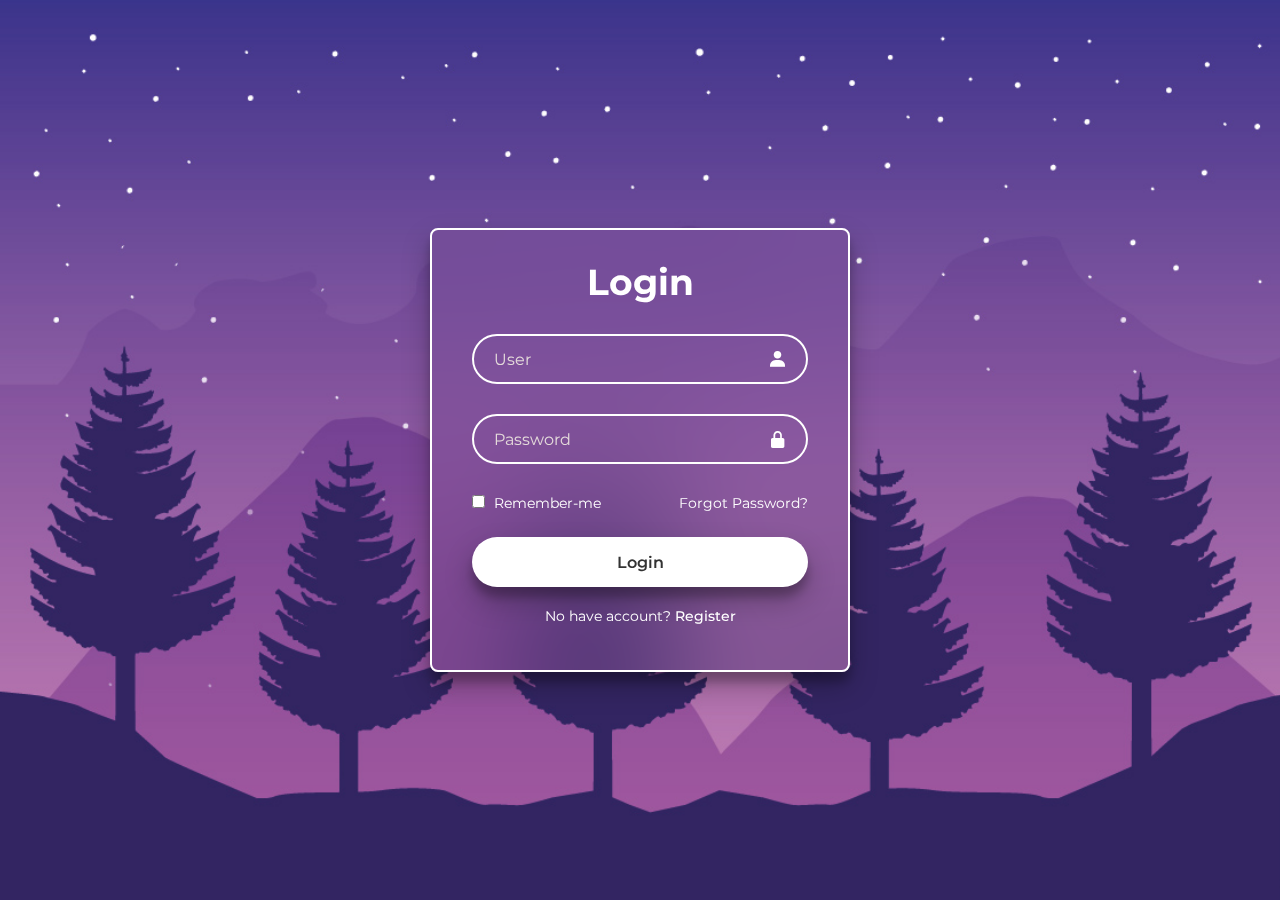
<file: index.html>
<!DOCTYPE html>
<html lang="pt-br">
<head>
  <meta charset="UTF-8">
  <meta name="viewport" content="width=device-width, initial-scale=1.0">
  <title>Home</title>
  <link rel="stylesheet" href="style.css">
  <link
href='https://unpkg.com/boxicons@2.1.4/css/boxicons.min.css'
rel='stylesheet'>
<link rel="shortcut icon" href="templates/fav.png" type="image/x-icon">
</head>
<body>
  <main class="container">

    <form action="">
      <h1>Login </h1>
      <div class="input-box">
        <input placeholder="User" type="email" class="input-panel">
        <i class="bx bxs-user"></i>
      </div>
      <div class="input-box">
        <input placeholder="Password" type="password" class="input-panel">
        <i class="bx bxs-lock-alt"></i>
      </div>

      <div class="remember-forgot">
          <label for="">
            <input type="checkbox" class="input-remember">
            Remember-me
          </label>
          <a href="forgot/forgot.html" target="_blank">Forgot Password?</a>
      </div>


      <button type="submit" class="login">Login</button>

      <div class="register-link">
        <p>No have account? <a href="register/register.html" target="_blank">Register</a></p>
      </div>
    </form>

  </main>
</body>
</html>
</file>
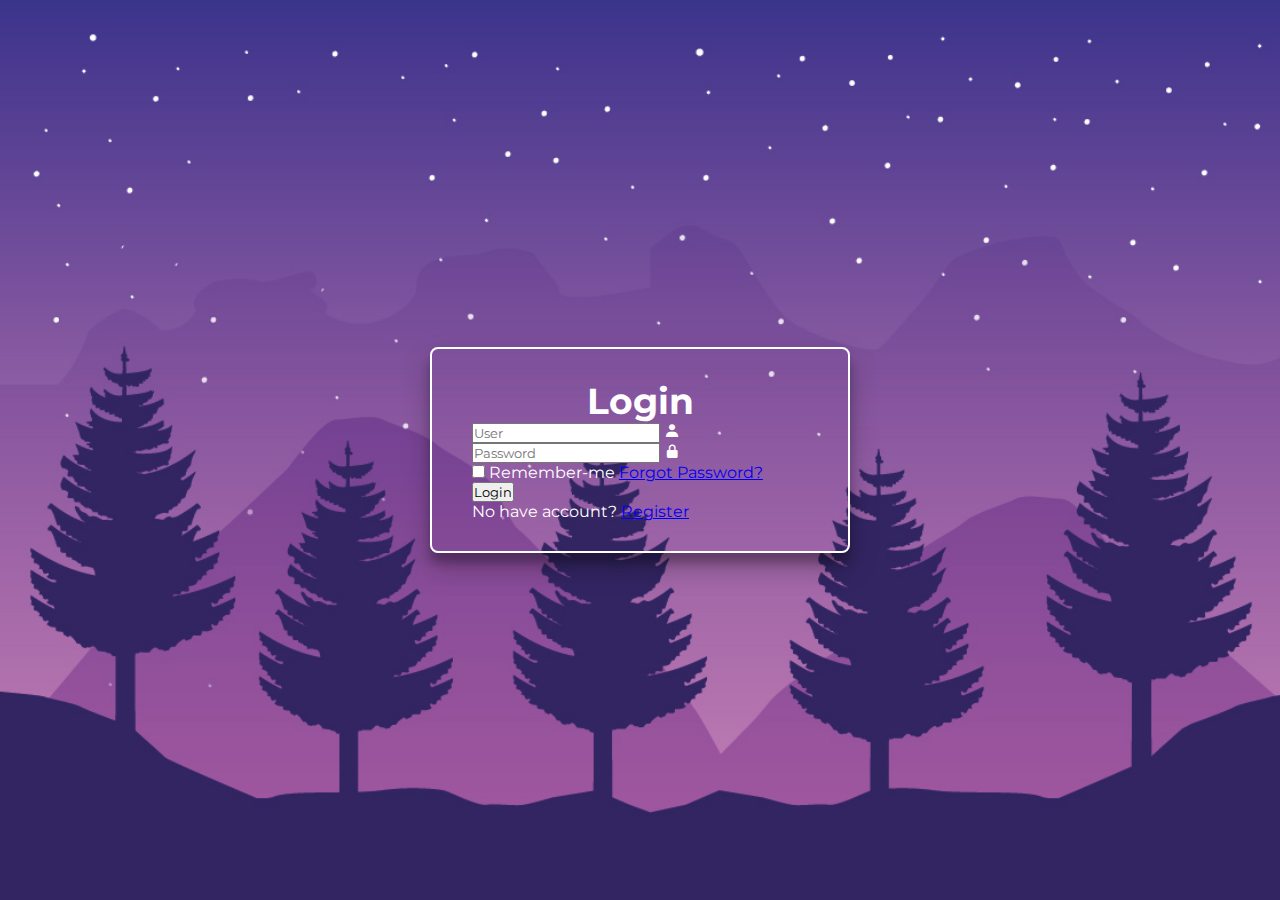
<file: app/index.html>
<!DOCTYPE html>
<html lang="pt-br">
<head>
  <meta charset="UTF-8">
  <meta name="viewport" content="width=device-width, initial-scale=1.0">
  <title>Project 1</title>
  <link rel="stylesheet" href="style.css">
  <link
href='https://unpkg.com/boxicons@2.1.4/css/boxicons.min.css'
rel='stylesheet'>
</head>
<body>
  <main class="container">

    <form action="">
      <h1>Login </h1>
      <div class="input-box">
        <input placeholder="User" type="email" class="input-panel">
        <i class="bx bxs-user"></i>
      </div>
      <div class="input-box">
        <input placeholder="Password" type="password" class="input-panel">
        <i class="bx bxs-lock-alt"></i>
      </div>

      <div class="remember-forgot">
          <label for="">
            <input type="checkbox" class="input-remember">
            Remember-me
          </label>
          <a href="forgot/forgot.html">Forgot Password?</a>
      </div>


      <button type="submit" class="login">Login</button>

      <div class="register-link">
        <p>No have account? <a href="#">Register</a></p>
      </div>
    </form>

  </main>
</body>
</html>
</file>
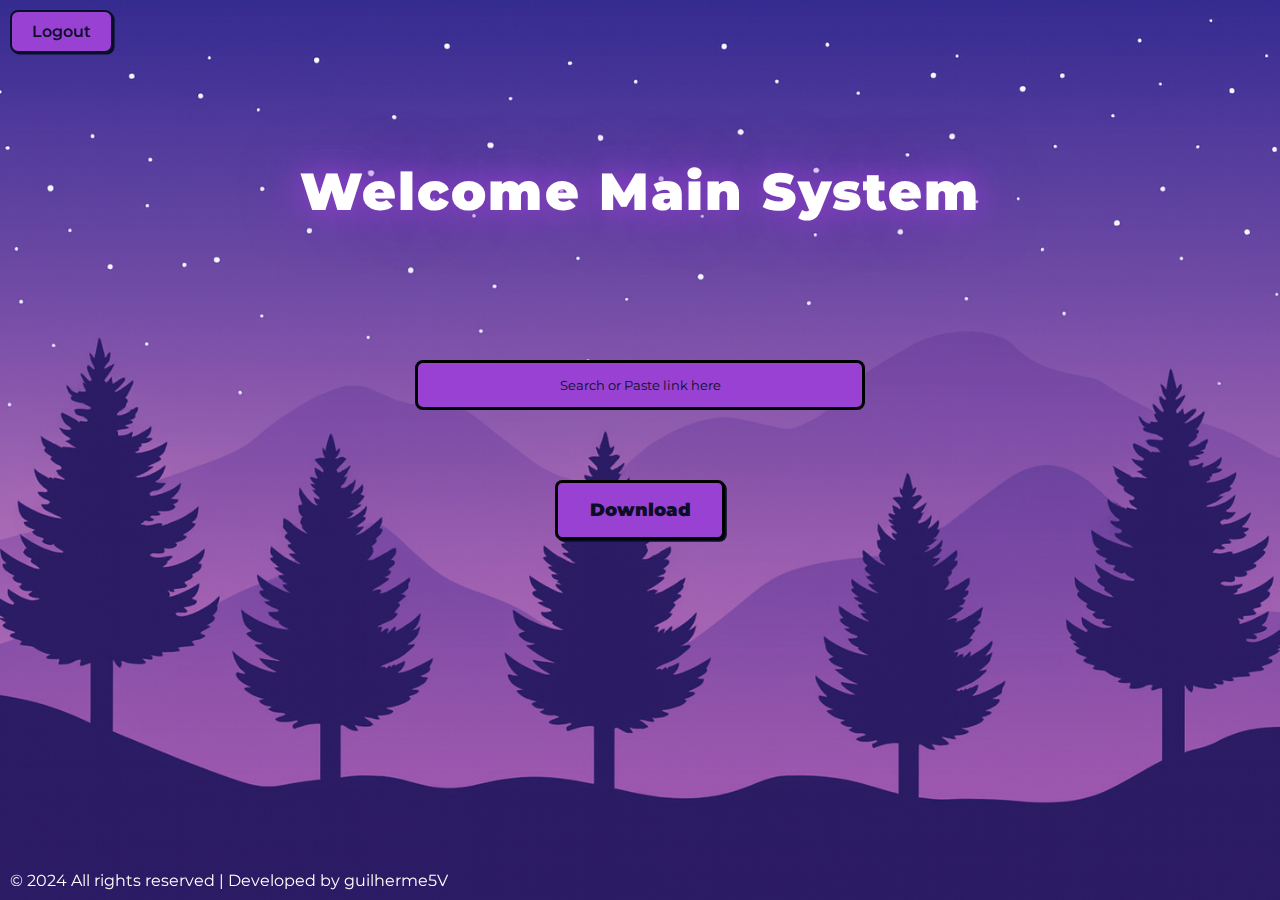
<file: system/index.html>
<!DOCTYPE html>
<html lang="pt-br">
<head>
  <meta charset="UTF-8">
  <meta name="viewport" content="width=device-width, initial-scale=1.0">
  <title>System</title>
  <link rel="stylesheet" href="style.css">
  <link rel="shortcut icon" href="../templates/fav.png" type="image/x-icon">
</head>
<body>

  <header>

  <div>
      <h1 class="title-main">Welcome Main System</h1>
      <div>

        <a href="#" class="link-logout">
        Logout
      </a>
      </div>
      
    </div>

  </header>
    

    <div class="downloader">
      <input type="text" placeholder="Search or Paste link here" autocomplete="off" class="link">

    </div>
    <div>
      <input type="text" placeholder="Download" class="btn-download">
    </div>

    <footer>
      <p class="footer-text">© 2024 All rights reserved | Developed by guilherme5V </p>
    </footer>
</body>
</html>
</file>
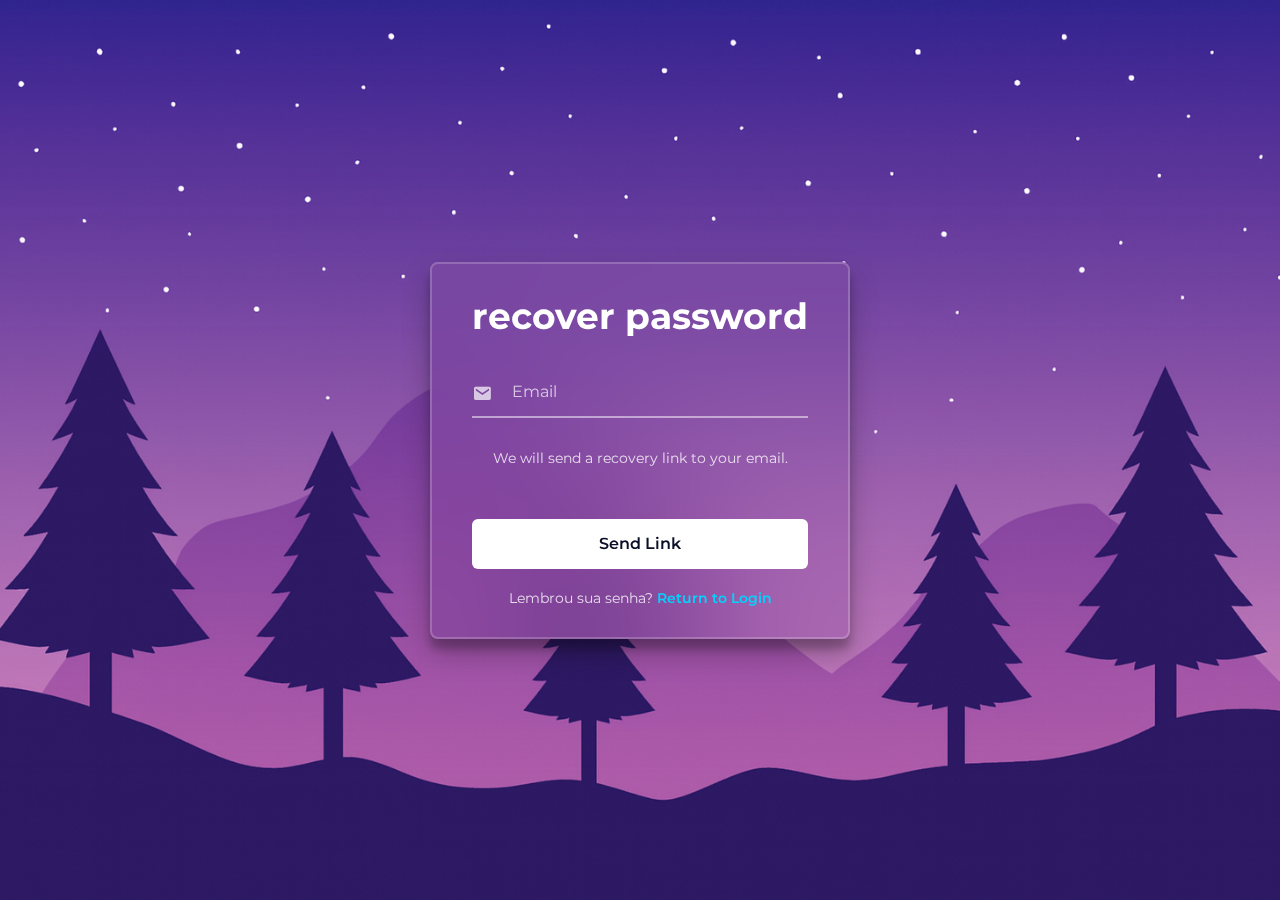
<file: forgot/forgot.html>
<!DOCTYPE html>
<html lang="pt-br">
<head>
  <meta charset="UTF-8">
  <meta name="viewport" content="width=device-width, initial-scale=1.0">
  
  <link rel="stylesheet" href="style.css">
  <link href='https://unpkg.com/boxicons@2.1.4/css/boxicons.min.css' rel='stylesheet'>
  <title>Forgot password</title>
  <link rel="shortcut icon" href="../templates/fav.png" type="image/x-icon">
</head>
<body>
  <main class="container">
    <form action="">
      <h1>recover password</h1>
      
      <div class="input-box">
        <input placeholder="Email" type="email" class="input-panel" required>
        <i class="bx bxs-envelope"></i>
      </div>

      <p class="info-text">We will send a recovery link to your email.</p>

      <button type="submit" class="btn-recover">Send Link</button>

      <div class="back-login">
        <p>Lembrou sua senha? <a href="../index.html" target="_blank">Return to Login</a></p>
      </div>
    </form>
  </main>
</body>
</html>
</file>
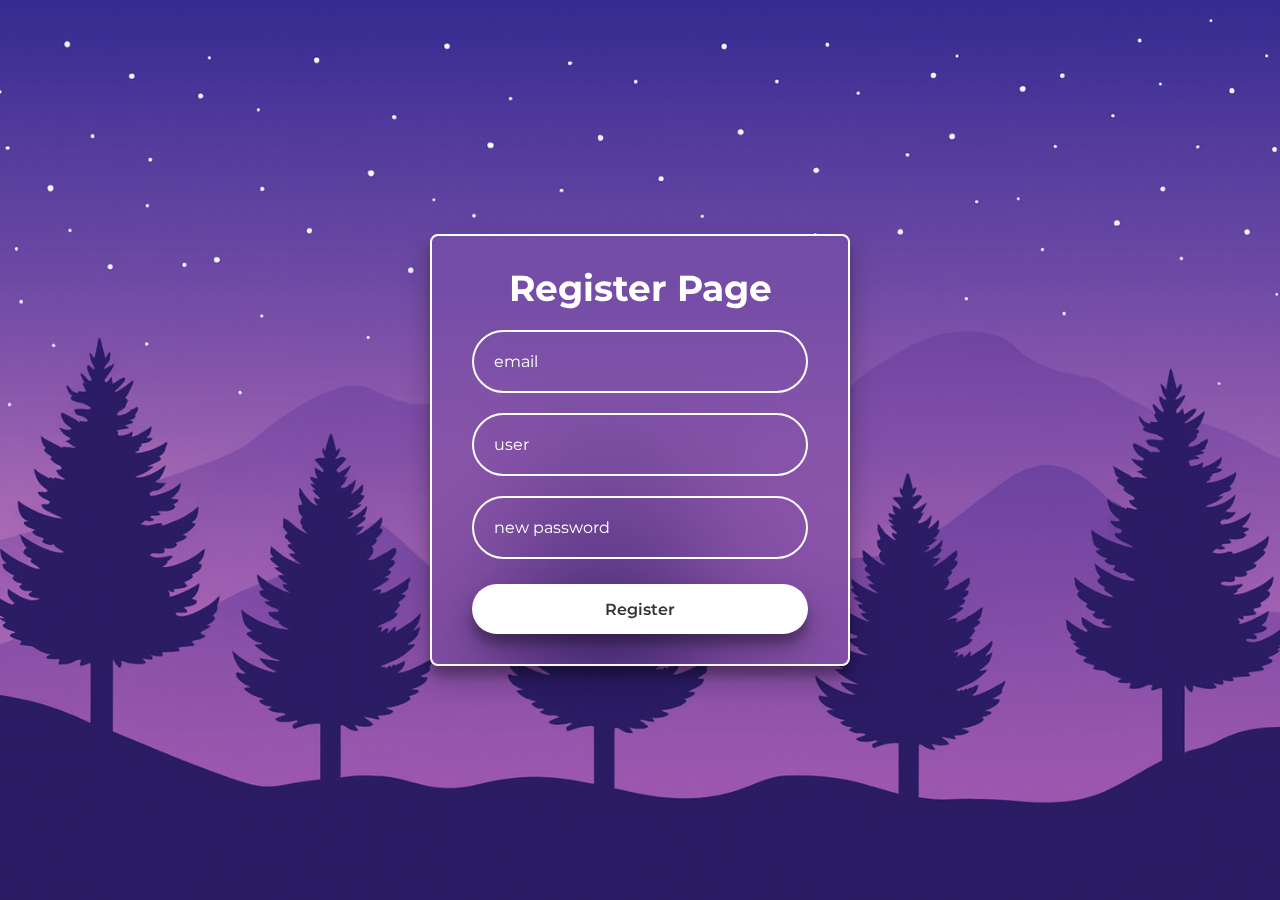
<file: register/register.html>
<!DOCTYPE html>
<html lang="pt-br">
<head>
  <meta charset="UTF-8">
  <meta name="viewport" content="width=device-width, initial-scale=1.0">
  <title>Register</title>
  <link rel="stylesheet" href="style.css">
  <link rel="shortcut icon" href="../templates/fav.png" type="image/x-icon">
</head>
<body>
  <main class="container">
    <form action="" class="main-form">
      <h1>Register Page</h1>

      <div class="input-email">
        <input type="email" email="email" placeholder="email" class="inputs">
        
      </div>
      <div class="input-user" class="input-box">
        
          <input type="text" username="username" placeholder="user" class="inputs">
        
      </div>
        <div class="input-newpassword" class="input-box">
            
              <input type="password" password="password" placeholder="new password" class="inputs">
            
          </div>
        <div class="btn-register">
          <button type="submit" class="register">Register</button>
        </div>
    </form>
  </main>
</body>
</html>
</file>
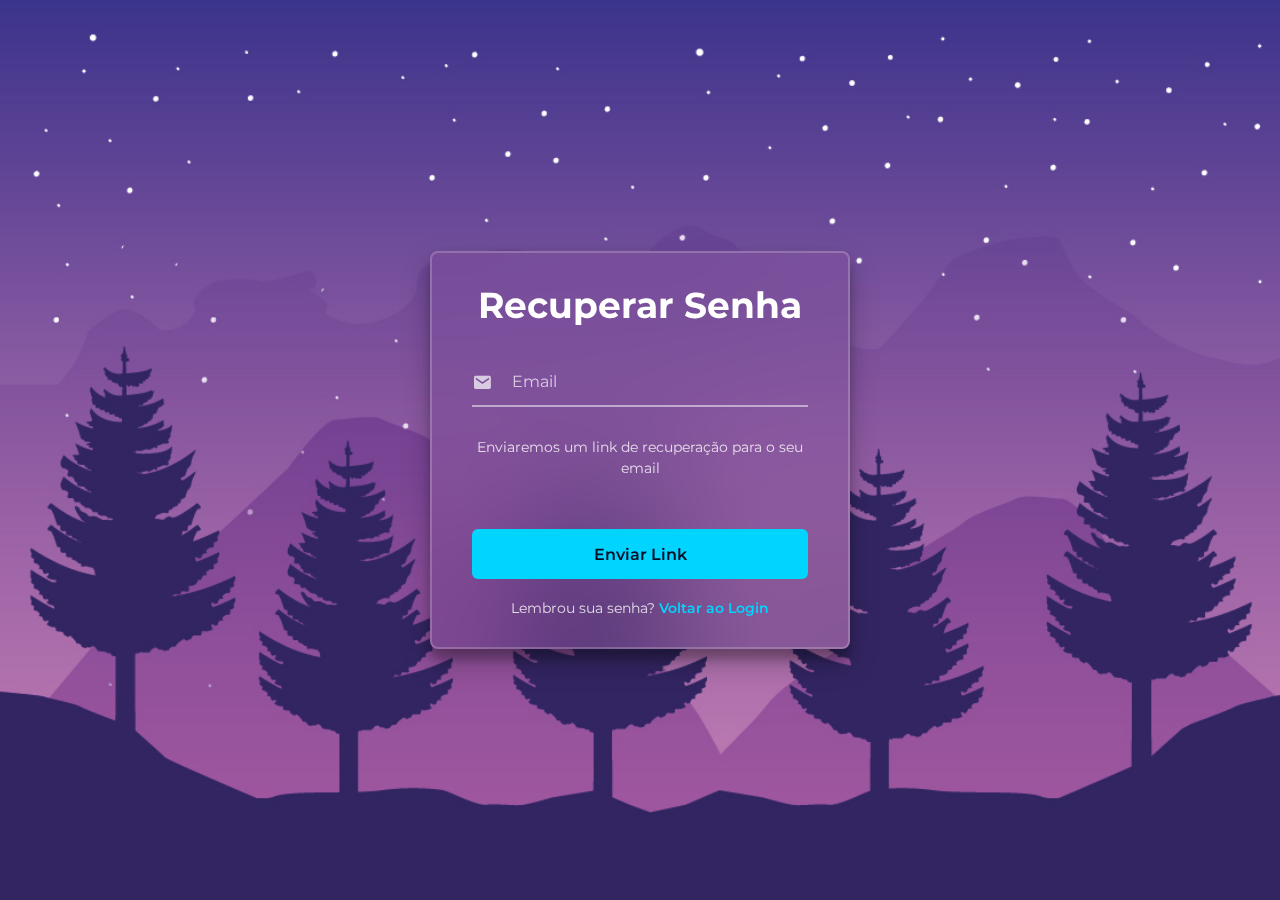
<file: app/forgot/forgot.html>
<!DOCTYPE html>
<html lang="pt-br">
<head>
  <meta charset="UTF-8">
  <meta name="viewport" content="width=device-width, initial-scale=1.0">
  
  <link rel="stylesheet" href="style.css">
  <link href='https://unpkg.com/boxicons@2.1.4/css/boxicons.min.css' rel='stylesheet'>
</head>
<body>
  <main class="container">
    <form action="">
      <h1>Recuperar Senha</h1>
      
      <div class="input-box">
        <input placeholder="Email" type="email" class="input-panel" required>
        <i class="bx bxs-envelope"></i>
      </div>

      <p class="info-text">Enviaremos um link de recuperação para o seu email</p>

      <button type="submit" class="btn-recover">Enviar Link</button>

      <div class="back-login">
        <p>Lembrou sua senha? <a href="../index.html">Voltar ao Login</a></p>
      </div>
    </form>
  </main>
</body>
</html>
</file>
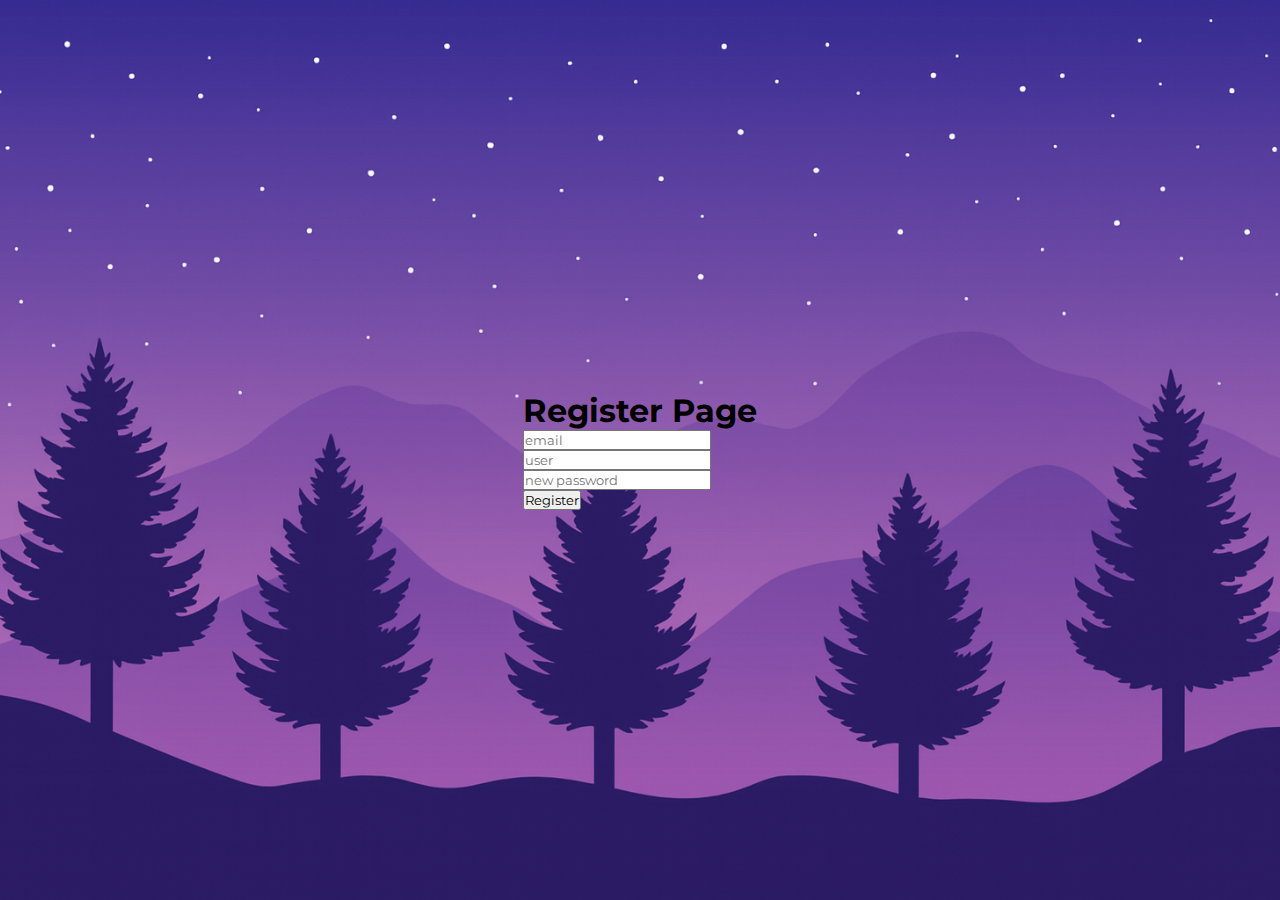
<file: app/register/register.html>
<!DOCTYPE html>
<html lang="pt-br">
<head>
  <meta charset="UTF-8">
  <meta name="viewport" content="width=device-width, initial-scale=1.0">
  <title>Register</title>
  <link rel="stylesheet" href="style.css">
</head>
<body>
  <main class="container">
    <form action="" class="main-form">
      <h1>Register Page</h1>

      <div class="input-email">
        <input type="email" email="email" placeholder="email" class="inputs">
        
      </div>
      <div class="input-user" class="input-box">
        
          <input type="text" username="username" placeholder="user" class="inputs">
        
      </div>
        <div class="input-newpassword" class="input-box">
            
              <input type="password" password="password" placeholder="new password" class="inputs">
            
          </div>
        <div class="btn-register">
          <button type="submit" class="register">Register</button>
        </div>
    </form>
  </main>
</body>
</html>
</file>
<file: style.css>
@import url('https://fonts.googleapis.com/css2?family=Montserrat:ital,wght@0,100..900;1,100..900&display=swap');

* {

  margin: 0;
  padding: 0;
  box-sizing: border-box;
  font-family: "Montserrat", sans-serif;
}

body {

  display: flex;
  justify-content: center;
  align-items: center;
  min-height: 100vh;
  background: url('templates/img.jpg');
  background-size: cover;
  background-position: center;
}

.container{

  width: 420px;
  background-color: transparent;
  border: 2px solid rgba(255, 255, 255, 2);
  border-radius: 8px;
  color: white;
  padding: 30px 40px;
  box-shadow: rgba(0, 0, 0, 0.25) 0px 14px 28px, rgba(0, 0, 0, 0.22) 0px 10px 10px;
  backdrop-filter: blur(80px);
}
.container h1{
  font-size: 36px;
  text-align: center;

}
.input-box{
  position: relative;
  width: 100%;
  height: 50px;
  margin: 30px 0;
  
}

.input-panel{
  width: 100%;
  height: 100%;
  background-color: transparent;
  outline: none;
  border: 2px solid rgba(255, 255, 255, 2);
  border-radius:  40px;
  font-size: 16px;
  color: white;
  padding: 20px 45px 20px 20px;
}


.input-box input::placeholder {
  color: rgb(228, 218, 218);
}

.input-box i{

  position: absolute;
  right: 20px;
  top: 50%;
  transform: translateY(-50%);
  font-size: 20px;
}

.remember-forgot{
  display: flex;
  justify-content: space-between;
  align-items: center;
  font-size: 14px;

}
.remember-forgot label input{
  accent-color: white;
  margin-right: 5px;

}
.remember-forgot a{
  text-decoration: none;
  color: white;
}
.remember-forgot a:hover{
  text-decoration: underline;
}
.login{

  width: 100%;
  height: 50px;
  background-color: white;
  border: none;
  border-radius: 40px;
  cursor: pointer;
  font-size: 16px;
  color: #333;
  font-weight: 600;
  box-shadow: rgba(0, 0, 0, 0.25) 0px 14px 28px, rgba(0, 0, 0, 0.22) 0px 10px 10px;
  margin-top: 25px;

}

.login:hover{
  background-color: transparent;
  border: 2px solid white;
  transition: 0.5s;
}
.register-link{

  text-align: center;
  font-size: 14px;
  margin: 20px 0 15px;
}
.register-link a{
  text-decoration: none;
  color: white;
  font-weight: 500;


}
.register-link a:hover{
  text-decoration: underline;
}
</file>
<file: app/style.css>
@import url('https://fonts.googleapis.com/css2?family=Montserrat:ital,wght@0,100..900;1,100..900&display=swap');

* {

  margin: 0;
  padding: 0;
  box-sizing: border-box;
  font-family: "Montserrat", sans-serif;
}

body {

  display: flex;
  justify-content: center;
  align-items: center;
  min-height: 100vh;
  background: url('templates/img.jpg');
  background-size: cover;
  background-position: center;
}

.container{

  width: 420px;
  background-color: transparent;
  border: 2px solid rgba(255, 255, 255, 2);
  border-radius: 8px;
  color: white;
  padding: 30px 40px;
  box-shadow: rgba(0, 0, 0, 0.25) 0px 14px 28px, rgba(0, 0, 0, 0.22) 0px 10px 10px;
}
.container h1{
  font-size: 36px;
  text-align: center;
  
}
</file>
<file: system/style.css>
@import url('https://fonts.googleapis.com/css2?family=Montserrat:ital,wght@0,100..900;1,100..900&display=swap');

* {

  margin: 0;
  padding: 0;
  box-sizing: border-box;
  font-family: "Montserrat", sans-serif;
}
body {

  display: flex;
  flex-direction: column;
  justify-content: center;
  align-items: center;
  min-height: 100dvh;
  background: url('../templates/register.png');
  background-size: cover;
  background-position: center;
}
.title-main{
  font-size: 52px;
  font-weight: 900;
  color: #ffffff;
  margin-top: -200px;
  text-align: center;
  text-shadow: 0 0 30px #9941d3, 0 0 60px rgba(153, 65, 211, 0.5);
  letter-spacing: 2px;
  transition: all 0.4s ease;
  
}
.title-main:hover{
  color: #9941d3;
  text-shadow: 0 0 40px #9941d3, 0 0 80px rgba(153, 65, 211, 0.7);
  transform: scale(1.05);
}
.link::placeholder{
  color: #0a0e27;
}
.link{
  text-align: center;
  margin-bottom: 70px;
  height: 50px;
  width: 450px;
  max-width: 100%;
  border: 3px solid black;
  border-radius: 8px;
  padding: 20px;
  background-color: #9941d3;
}
.btn-download{
  text-align: center;
  background: #9941d3;
  color: #0a0e27;
  
  font-family: inherit;
  padding: 0.6em 1.3em;
  font-weight: 900;
  font-size: 18px;
  border: 3px solid black;
  border-radius: 0.4em;
  box-shadow: 0.1em 0.1em;
  cursor: pointer;
  height: 60px;
  width: 170px;
  transition: background-color 0.3s, color 0.3s;
}
.btn-download:hover{
  transition: 0.5s;
  background-color: transparent;
  
  
}

.btn-download::placeholder{
  color: #0a0e27;
}
.footer-text{
  color: white;
  position: fixed;
  bottom: 0;
  left: 0;
  margin: 0;
  padding: 10px;
  
}

.link-logout{
  position: fixed;
  text-decoration: none;
  color: #0a0e27;
  background-color: #9941d3;
  text-align: center;
  left: 10px;
  top: 10px;
  font-size: 16px;
  font-weight: 600;
  padding: 10px 20px;
  border-radius: 8px;
  border: 2px solid #0a0e27;
  box-shadow: 0.1em 0.1em;
  cursor: pointer;
  transition: background-color 0.3s, color 0.3s, transform 0.2s;
  display: inline-block;
}

.link-logout:hover{
  background-color: transparent;
  color: white;
  transform: scale(1.05);
}

.link-logout:active{
  transform: scale(0.98);
}
</file>
<file: forgot/style.css>
@import url('https://fonts.googleapis.com/css2?family=Montserrat:ital,wght@0,100..900;1,100..900&display=swap');

* {
  margin: 0;
  padding: 0;
  box-sizing: border-box;
  font-family: "Montserrat", sans-serif;
}

body {
  display: flex;
  justify-content: center;
  align-items: center;
  min-height: 100vh;
  background: url('../templates/forgot.png');
  background-size: cover;
  background-position: center;
}

.container {
  width: 420px;
  background-color: transparent;
  border: 2px solid rgba(255, 255, 255, 0.2);
  border-radius: 8px;
  color: white;
  padding: 30px 40px;
  box-shadow: rgba(0, 0, 0, 0.25) 0px 14px 28px, rgba(0, 0, 0, 0.22) 0px 10px 10px;
  backdrop-filter: blur(80px);
}

.container h1 {
  font-size: 36px;
  text-align: center;
  margin-bottom: 20px;
}

.input-box {
  position: relative;
  width: 100%;
  height: 50px;
  margin: 30px 0;
}

.input-panel {
  width: 100%;
  height: 100%;
  background-color: transparent;
  outline: none;
  border: none;
  border-bottom: 2px solid rgba(255, 255, 255, 0.5);
  color: white;
  font-size: 16px;
  padding-left: 40px;
  transition: border-bottom 0.3s;
}

.input-panel:focus {
  border-bottom: 2px solid #00d4ff;
}

.input-panel::placeholder {
  color: rgba(255, 255, 255, 0.7);
}

.input-box i {
  position: absolute;
  left: 0;
  top: 50%;
  transform: translateY(-50%);
  font-size: 20px;
  color: rgba(255, 255, 255, 0.7);
}

.info-text {
  text-align: center;
  font-size: 14px;
  color: rgba(255, 255, 255, 0.8);
  margin: 15px 0 30px 0;
  line-height: 1.5;
}

.btn-recover {
  width: 100%;
  height: 50px;
  background-color: white;
  border: none;
  border-radius: 6px;
  color: #0a0e27;
  font-size: 16px;
  font-weight: 600;
  cursor: pointer;
  transition: background-color 0.3s ease, transform 0.2s ease;
  margin-top: 20px;
}

.btn-recover:hover {
  background-color: #00b8d4;
  transform: scale(1.02);
}

.btn-recover:active {
  transform: scale(0.98);
}

.back-login {
  text-align: center;
  margin-top: 20px;
  font-size: 14px;
}

.back-login p {
  color: rgba(255, 255, 255, 0.8);
}

.back-login a {
  color: #00d4ff;
  text-decoration: none;
  font-weight: 600;
  transition: color 0.3s ease;
}

.back-login a:hover {
  color: #00b8d4;
  text-decoration: underline;
}
</file>
<file: register/style.css>
@import url('https://fonts.googleapis.com/css2?family=Montserrat:ital,wght@0,100..900;1,100..900&display=swap');


* {
  padding: 0;
  margin: 0;
  box-sizing: border-box;
  font-family: "Montserrat", sans-serif;
  
}

body{
  display: flex;
  align-items: center;
  justify-content: center;
  min-height: 100dvh;
  background: url(../templates/register.png);
  background-size: cover;
  background-position: center;
  

}
.container{
  width: 420px;
  background-color: transparent;
  border: 2px solid rgba(255, 255, 255, 2);
  border-radius: 8px;
  color: white;
  padding: 30px 40px;
  box-shadow: rgba(0, 0, 0, 0.25) 0px 14px 28px, rgba(0, 0, 0, 0.22) 0px 10px 10px;
  backdrop-filter: blur(80px);
}
.container h1{
  font-size: 36px;
  text-align: center;
}

.inputs{
  width: 100%;
  height: 100%;
  background-color: transparent;
  outline: none;
  border: 2px solid rgba(255, 255, 255, 2);
  border-radius:  40px;
  font-size: 16px;
  color: white;
  padding: 20px 45px 20px 20px;
  
}
.input-user{
  
  margin : 20px 0px 20px 0px;
  
}
.input-email{
  margin: 20px 0px 20px 0px;
}
.inputs::placeholder{
  color: white;
  background-color: transparent;
}
.register {
  width: 100%;
  height: 50px;
  background-color: white;
  border: none;
  border-radius: 40px;
  cursor: pointer;
  font-size: 16px;
  color: #333;
  font-weight: 600;
  box-shadow: rgba(0, 0, 0, 0.25) 0px 14px 28px, rgba(0, 0, 0, 0.22) 0px 10px 10px;
  margin-top: 25px;
}
.register:hover{
  transition: 0.5s;
  border: solid 2px white;
  background-color: transparent;
}
.main-form h1{
  color: white;
  
}
.main-form h1:hover{
  transition: 0.5s;
  color: black;

  
}
</file>
<file: app/forgot/style.css>
@import url('https://fonts.googleapis.com/css2?family=Montserrat:ital,wght@0,100..900;1,100..900&display=swap');

* {
  margin: 0;
  padding: 0;
  box-sizing: border-box;
  font-family: "Montserrat", sans-serif;
}

body {
  display: flex;
  justify-content: center;
  align-items: center;
  min-height: 100vh;
  background: url('../templates/img.jpg');
  background-size: cover;
  background-position: center;
}

.container {
  width: 420px;
  background-color: transparent;
  border: 2px solid rgba(255, 255, 255, 0.2);
  border-radius: 8px;
  color: white;
  padding: 30px 40px;
  box-shadow: rgba(0, 0, 0, 0.25) 0px 14px 28px, rgba(0, 0, 0, 0.22) 0px 10px 10px;
  backdrop-filter: blur(80px);
}

.container h1 {
  font-size: 36px;
  text-align: center;
  margin-bottom: 20px;
}

.input-box {
  position: relative;
  width: 100%;
  height: 50px;
  margin: 30px 0;
}

.input-panel {
  width: 100%;
  height: 100%;
  background-color: transparent;
  outline: none;
  border: none;
  border-bottom: 2px solid rgba(255, 255, 255, 0.5);
  color: white;
  font-size: 16px;
  padding-left: 40px;
  transition: border-bottom 0.3s;
}

.input-panel:focus {
  border-bottom: 2px solid #00d4ff;
}

.input-panel::placeholder {
  color: rgba(255, 255, 255, 0.7);
}

.input-box i {
  position: absolute;
  left: 0;
  top: 50%;
  transform: translateY(-50%);
  font-size: 20px;
  color: rgba(255, 255, 255, 0.7);
}

.info-text {
  text-align: center;
  font-size: 14px;
  color: rgba(255, 255, 255, 0.8);
  margin: 15px 0 30px 0;
  line-height: 1.5;
}

.btn-recover {
  width: 100%;
  height: 50px;
  background-color: #00d4ff;
  border: none;
  border-radius: 6px;
  color: #0a0e27;
  font-size: 16px;
  font-weight: 600;
  cursor: pointer;
  transition: background-color 0.3s ease, transform 0.2s ease;
  margin-top: 20px;
}

.btn-recover:hover {
  background-color: #00b8d4;
  transform: scale(1.02);
}

.btn-recover:active {
  transform: scale(0.98);
}

.back-login {
  text-align: center;
  margin-top: 20px;
  font-size: 14px;
}

.back-login p {
  color: rgba(255, 255, 255, 0.8);
}

.back-login a {
  color: #00d4ff;
  text-decoration: none;
  font-weight: 600;
  transition: color 0.3s ease;
}

.back-login a:hover {
  color: #00b8d4;
  text-decoration: underline;
}
</file>
<file: app/register/style.css>
@import url('https://fonts.googleapis.com/css2?family=Montserrat:ital,wght@0,100..900;1,100..900&display=swap');


* {
  padding: 0;
  margin: 0;
  box-sizing: border-box;
  font-family: "Montserrat", sans-serif;
}

body{
  display: flex;
  align-items: center;
  justify-content: center;
  min-height: 100vh;
  background: url(../templates/register.png);
  background-size: cover;
  background-position: center;
  

}
</file>
